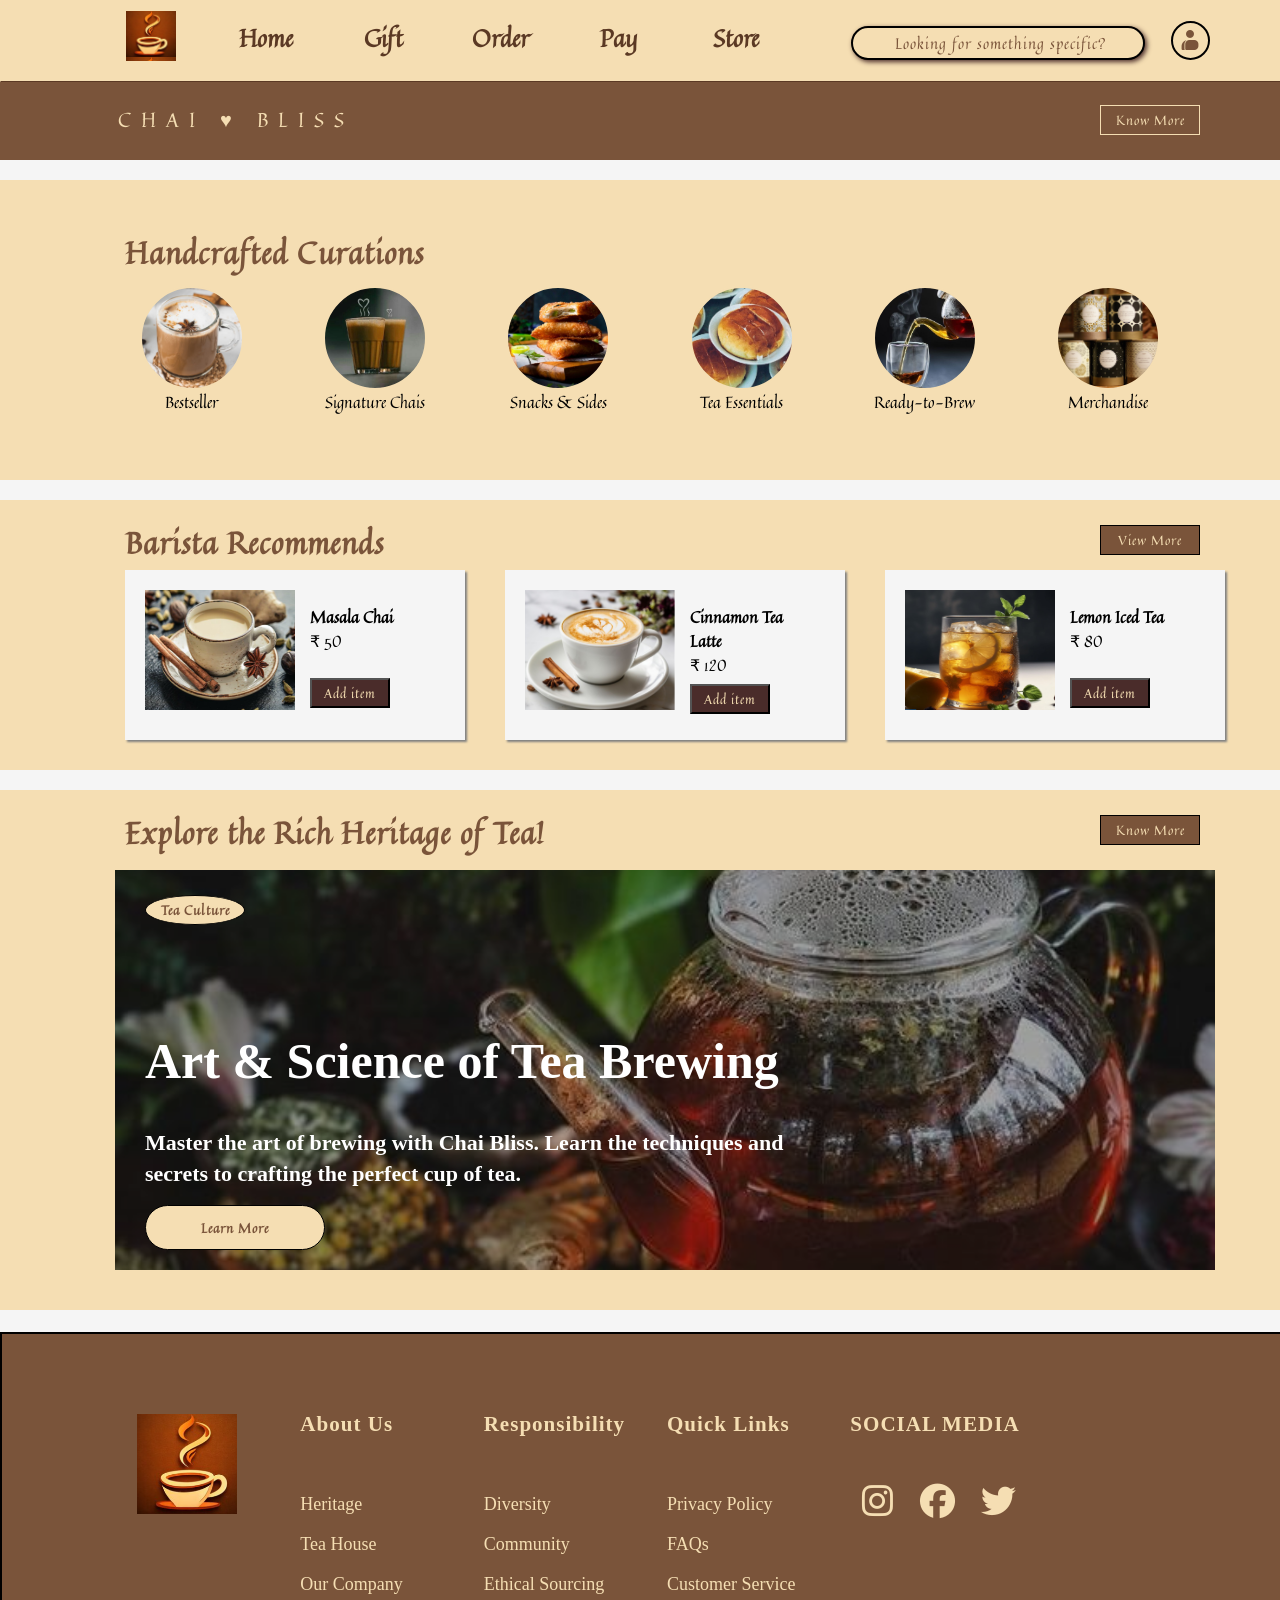
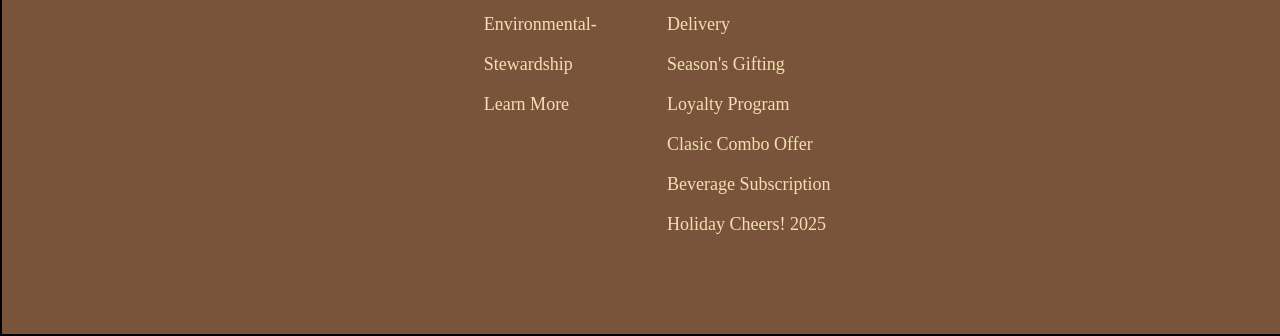
<file: index.html>
<!DOCTYPE html>
<html lang="en">
<head>
    <meta charset="UTF-8">
    <meta name="viewport" content="width=device-width, initial-scale=1.0">
    <title>Chai Bliss - Sip the Essence of India</title>
    <link rel="stylesheet" href="style.css">

    <link rel="preconnect" href="https://fonts.googleapis.com">
    <link rel="preconnect" href="https://fonts.gstatic.com" crossorigin>
    <link href="https://fonts.googleapis.com/css2?family=Quintessential&display=swap" rel="stylesheet">

    <link rel="stylesheet" href="https://cdnjs.cloudflare.com/ajax/libs/font-awesome/6.7.2/css/all.min.css" integrity="sha512-Evv84Mr4kqVGRNSgIGL/F/aIDqQb7xQ2vcrdIwxfjThSH8CSR7PBEakCr51Ck+w+/U6swU2Im1vVX0SVk9ABhg==" crossorigin="anonymous" referrerpolicy="no-referrer" />
    
    <link rel="stylesheet" href="https://fonts.googleapis.com/css2?family=Material+Symbols+Outlined:opsz,wght,FILL,GRAD@20..48,100..700,0..1,-50..200&icon_names=contacts_product" />
</head>
<body>

    <div class="navbar">

        <div class="logo">
            <span></span>
        </div>

        <div class="options">

            <div class="opt">
                <a href="#">Home</a>
            </div>
            <div class="opt">
                <a href="#">Gift</a>
            </div>
            <div class="opt">
                <a href="#">Order</a>
            </div>
            <div class="opt">
                <a href="#">Pay</a>
            </div>
            <div class="opt">
                <a href="#">Store</a>
            </div>

        </div>

        <div class="searchtab">
            
            <input type="text" class="box" id="search" 
            placeholder="Looking for something specific?">

        </div>

        <div class="contact">
            <span class="material-symbols-outlined">contacts_product</span>
        </div>
           
    </div>

    <div class="name">

        <div class="chai">
             CHAI &hearts; BLISS 
        </div>

        <button class="knowmore">Know More</button>
        
    </div>

    <div class="handcraftsec">

        <span class="headings">Handcrafted Curations</span>

        <div class="bestseller">
            <div class="bestselleropt">
                <div class="circle" id="bestsell"></div>
                <span class="bestselloptname">Bestseller</span>
            </div>
            <div class="bestselleropt">
                <div class="circle" id="signaturechai"></div>
                <span class="bestselloptname">Signature Chais</span>
            </div>
            <div class="bestselleropt">
                <div class="circle" id="snacks"></div>
                <span class="bestselloptname">Snacks & Sides</span>
            </div>
            <div class="bestselleropt">
                <div class="circle" id="essentials"></div>
                <span class="bestselloptname">Tea Essentials</span>
            </div>
            <div class="bestselleropt">
                <div class="circle" id="readytobrew"></div>
                <span class="bestselloptname">Ready-to-Brew</span>
            </div>
            <div class="bestselleropt">
                <div class="circle" id="merchandise"></div>
                <span class="bestselloptname">Merchandise</span>
            </div>
        </div>

    </div>

    <div class="barista">

        <span class="headings">Barista Recommends</span>

        <button class="view">View More</button>

        <div class="recommendation">

            <div class="cards">
                <div class="cardsinternal">
                    <img src="Chai Pictures/masala_chai.png" class="image">
                </div>
                <div class="cardsinternaltext">
                    <h4>Masala Chai</h4>
                    <p> &#8377 50</p>
                    <button>Add item</button>
                </div>
            </div>

            <div class="cards">
                <div class="cardsinternal">
                    <img src="Chai Pictures/cinnamon tea.png" class="image">
                </div>
                <div class="cardsinternaltext">
                    <h4>Cinnamon Tea Latte</h4>
                    <p> &#8377 120</p>
                    <button class="latte">Add item</button>
                </div>
            </div>

            <div class="cards">
                <div class="cardsinternal">
                    <img src="Chai Pictures/lemon_iced.png" class="image">
                </div>
                <div class="cardsinternaltext">
                    <h4>Lemon Iced Tea</h4>
                    <p> &#8377 80</p>
                    <button>Add item</button>
                </div>
            </div>

        </div>
    
    </div>

    <div class="learn">

        <span class="headings">Explore the Rich Heritage of Tea!</span>

        <button class="view">Know More</button>

        <div class="learnbrew">

            <button class="teaculture">Tea Culture</button>

            <img src="Chai Pictures/learn.JPG" class="learnimg">

            <div class="overlay"></div>

            <div class="learntea"> 
                <h1>Art & Science of Tea Brewing</h1>
                <br>
                <h4>Master the art of brewing with Chai Bliss. Learn the techniques and secrets to crafting the perfect cup of tea.</h4>
            </div>

            <button class="learnmore">Learn More</button>

        </div>

    </div>

    <div class="footer">

        <div class="internal">
            <div class="footerlogo">
                <div class="logofooter"></div>
            </div>

            <div class="aboutus">
                <h3>About Us</h3><br>
                <a href="#">Heritage</a>  <br>
                <a href="#">Tea House</a> <br>
                <a href="#">Our Company</a>
            </div>

            <div class="responsibility">
                <h3>Responsibility</h3><br>
                <a href="#">Diversity</a>  <br>
                <a href="#">Community</a>  <br>
                <a href="#">Ethical Sourcing</a>  <br>
                <a href="#">Environmental-Stewardship</a>  <br>
                <a href="#">Learn More</a>  
            </div>

            <div class="quicklinks">
                <h3>Quick Links</h3><br>
                <a href="#">Privacy Policy</a>  <br>
                <a href="#">FAQs</a>  <br>
                <a href="#">Customer Service</a>  <br>
                <a href="#">Delivery</a>  <br>
                <a href="#">Season's Gifting</a>  <br>
                <a href="#">Loyalty Program</a>  <br>
                <a href="#">Clasic Combo Offer</a>  <br>
                <a href="#">Beverage Subscription</a>  <br>
                <a href="#">Holiday Cheers! 2025</a>  <br>
            </div>

            <div class="socialmedia">
                <h3>SOCIAL MEDIA</h3><br>
                <i class="fa-brands fa-instagram"></i>
                <i class="fa-brands fa-facebook"></i>
                <i class="fa-brands fa-twitter"></i>
            </div>
            <div class="app">
            </div>
        </div>
    </div>

    

    
</body>
</html>
</file>
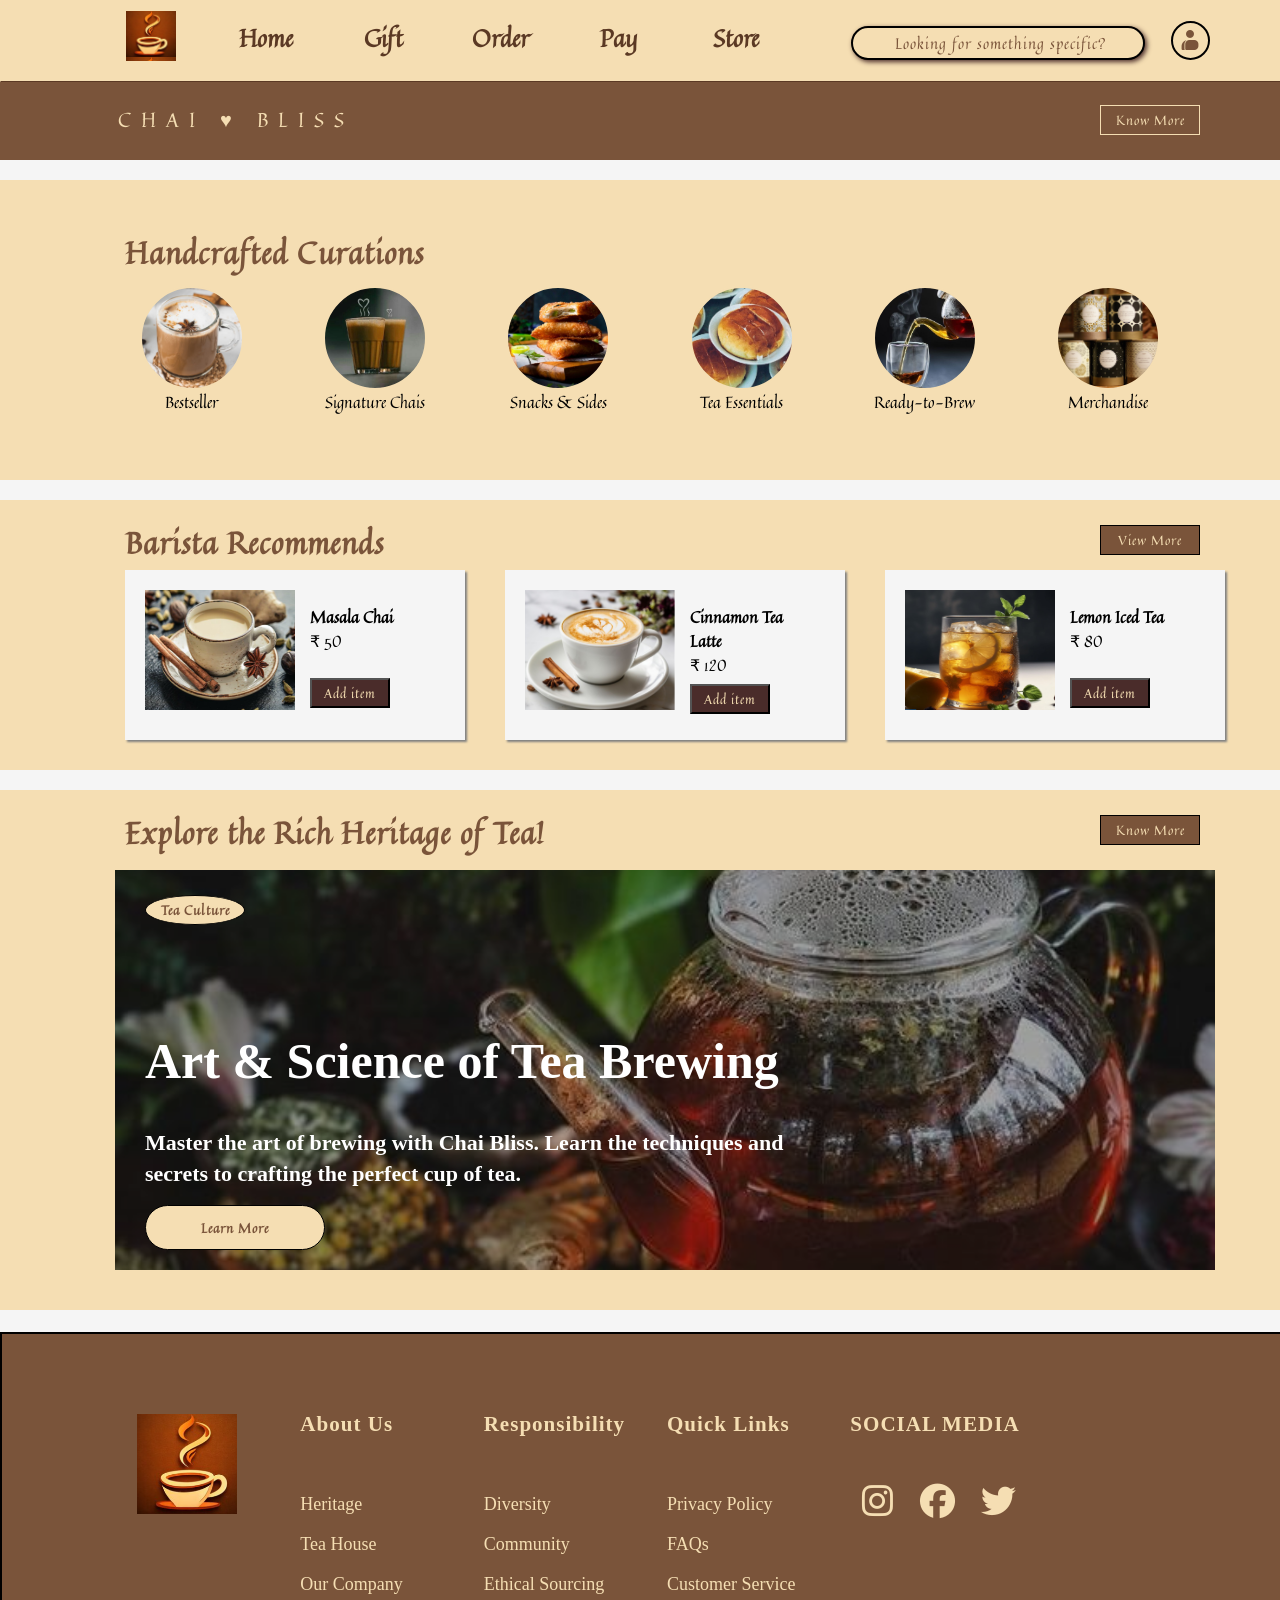
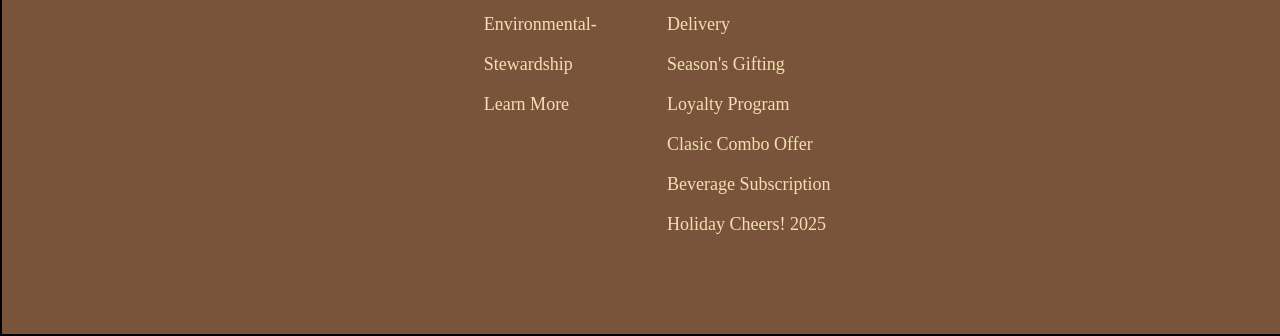
<file: bc_chai.html>
<!DOCTYPE html>
<html lang="en">
<head>
    <meta charset="UTF-8">
    <meta name="viewport" content="width=device-width, initial-scale=1.0">
    <title>Chai Bliss - Sip the Essence of India</title>
    <link rel="stylesheet" href="bc_chai.css">

    <link rel="preconnect" href="https://fonts.googleapis.com">
    <link rel="preconnect" href="https://fonts.gstatic.com" crossorigin>
    <link href="https://fonts.googleapis.com/css2?family=Quintessential&display=swap" rel="stylesheet">

    <link rel="stylesheet" href="https://cdnjs.cloudflare.com/ajax/libs/font-awesome/6.7.2/css/all.min.css" integrity="sha512-Evv84Mr4kqVGRNSgIGL/F/aIDqQb7xQ2vcrdIwxfjThSH8CSR7PBEakCr51Ck+w+/U6swU2Im1vVX0SVk9ABhg==" crossorigin="anonymous" referrerpolicy="no-referrer" />
    
    <link rel="stylesheet" href="https://fonts.googleapis.com/css2?family=Material+Symbols+Outlined:opsz,wght,FILL,GRAD@20..48,100..700,0..1,-50..200&icon_names=contacts_product" />
</head>
<body>

    <div class="navbar">

        <div class="logo">
            <span></span>
        </div>

        <div class="options">

            <div class="opt">
                <a href="#">Home</a>
            </div>
            <div class="opt">
                <a href="#">Gift</a>
            </div>
            <div class="opt">
                <a href="#">Order</a>
            </div>
            <div class="opt">
                <a href="#">Pay</a>
            </div>
            <div class="opt">
                <a href="#">Store</a>
            </div>

        </div>

        <div class="searchtab">
            
            <input type="text" class="box" id="search" 
            placeholder="Looking for something specific?">

        </div>

        <div class="contact">
            <span class="material-symbols-outlined">contacts_product</span>
        </div>
           
    </div>

    <div class="name">

        <div class="chai">
             CHAI &hearts; BLISS 
        </div>

        <button class="knowmore">Know More</button>
        
    </div>

    <div class="handcraftsec">

        <span class="headings">Handcrafted Curations</span>

        <div class="bestseller">
            <div class="bestselleropt">
                <div class="circle" id="bestsell"></div>
                <span class="bestselloptname">Bestseller</span>
            </div>
            <div class="bestselleropt">
                <div class="circle" id="signaturechai"></div>
                <span class="bestselloptname">Signature Chais</span>
            </div>
            <div class="bestselleropt">
                <div class="circle" id="snacks"></div>
                <span class="bestselloptname">Snacks & Sides</span>
            </div>
            <div class="bestselleropt">
                <div class="circle" id="essentials"></div>
                <span class="bestselloptname">Tea Essentials</span>
            </div>
            <div class="bestselleropt">
                <div class="circle" id="readytobrew"></div>
                <span class="bestselloptname">Ready-to-Brew</span>
            </div>
            <div class="bestselleropt">
                <div class="circle" id="merchandise"></div>
                <span class="bestselloptname">Merchandise</span>
            </div>
        </div>

    </div>

    <div class="barista">

        <span class="headings">Barista Recommends</span>

        <button class="view">View More</button>

        <div class="recommendation">

            <div class="cards">
                <div class="cardsinternal">
                    <img src="Chai Pictures/masala_chai.png" class="image">
                </div>
                <div class="cardsinternaltext">
                    <h4>Masala Chai</h4>
                    <p> &#8377 50</p>
                    <button>Add item</button>
                </div>
            </div>

            <div class="cards">
                <div class="cardsinternal">
                    <img src="Chai Pictures/cinnamon tea.png" class="image">
                </div>
                <div class="cardsinternaltext">
                    <h4>Cinnamon Tea Latte</h4>
                    <p> &#8377 120</p>
                    <button class="latte">Add item</button>
                </div>
            </div>

            <div class="cards">
                <div class="cardsinternal">
                    <img src="Chai Pictures/lemon_iced.png" class="image">
                </div>
                <div class="cardsinternaltext">
                    <h4>Lemon Iced Tea</h4>
                    <p> &#8377 80</p>
                    <button>Add item</button>
                </div>
            </div>

        </div>
    
    </div>

    <div class="learn">

        <span class="headings">Explore the Rich Heritage of Tea!</span>

        <button class="view">Know More</button>

        <div class="learnbrew">

            <button class="teaculture">Tea Culture</button>

            <img src="Chai Pictures/learn.JPG" class="learnimg">

            <div class="overlay"></div>

            <div class="learntea"> 
                <h1>Art & Science of Tea Brewing</h1>
                <br>
                <h4>Master the art of brewing with Chai Bliss. Learn the techniques and secrets to crafting the perfect cup of tea.</h4>
            </div>

            <button class="learnmore">Learn More</button>

        </div>

    </div>

    <div class="footer">

        <div class="internal">
            <div class="footerlogo">
                <div class="logofooter"></div>
            </div>

            <div class="aboutus">
                <h3>About Us</h3><br>
                <a href="#">Heritage</a>  <br>
                <a href="#">Tea House</a> <br>
                <a href="#">Our Company</a>
            </div>

            <div class="responsibility">
                <h3>Responsibility</h3><br>
                <a href="#">Diversity</a>  <br>
                <a href="#">Community</a>  <br>
                <a href="#">Ethical Sourcing</a>  <br>
                <a href="#">Environmental-Stewardship</a>  <br>
                <a href="#">Learn More</a>  
            </div>

            <div class="quicklinks">
                <h3>Quick Links</h3><br>
                <a href="#">Privacy Policy</a>  <br>
                <a href="#">FAQs</a>  <br>
                <a href="#">Customer Service</a>  <br>
                <a href="#">Delivery</a>  <br>
                <a href="#">Season's Gifting</a>  <br>
                <a href="#">Loyalty Program</a>  <br>
                <a href="#">Clasic Combo Offer</a>  <br>
                <a href="#">Beverage Subscription</a>  <br>
                <a href="#">Holiday Cheers! 2025</a>  <br>
            </div>

            <div class="socialmedia">
                <h3>SOCIAL MEDIA</h3><br>
                <i class="fa-brands fa-instagram"></i>
                <i class="fa-brands fa-facebook"></i>
                <i class="fa-brands fa-twitter"></i>
            </div>
            <div class="app">
            </div>
        </div>
    </div>

    

    
</body>
</html>
</file>
<file: style.css>
*
{
    margin: 0;
    padding: 0;
    background-color: whitesmoke;
}
.navbar
{
    height: 80px;
    width: 100%;
    padding-left: 100px;
    position: fixed;
    z-index: 1;
    display: flex;
    background-color: wheat;
    border: 1px solid wheat;
    border-bottom-color:  #5B3924;
}

.logo   
{
    height: 80px;
    width: 100px;
    display: flex;
    background-color: wheat;
}
.logo span
{
    height: 50px;
    width: 50px;
    margin: 10px 25px;
    background-image: url(Chai\ Pictures/chai2.png);
    background-size: contain;
    cursor: pointer;
}

.options
{
    height: 80px;
    width: 600px;
    display: flex;
    justify-content: space-evenly;
    background-color: wheat;
}
.opt
{
    height: 50px;
    width: 100px;
    font-size: 24px;
    text-align: center;
    line-height: 50px ;
    border: 2px solid wheat;
    margin-top: 10px;
    background-color: wheat;
}
.options .opt a
{
    text-decoration: none;
    color: #5B3924 ;
    background-color: wheat;
    font-family:"Quintessential", serif;
    font-weight: 600;
}
.options .opt:hover
{
    border-bottom-color: #5B3924;
}

.searchtab
{
    height: 80px;
    width: 350px;
    background-color: wheat;
}
.searchtab input
{
    height:30px;
    width: 280px;
    position: relative;
    top: 25px;
    left: 50px;
    text-decoration: none;
    font-size: 15px;
    border-radius: 25px;
    background-color: wheat;
    border: 1px solid #4A2C2A;
    box-shadow: 2px 2px 5px #4A2C2A;
    padding-left: 10px;
    border: 2px solid black;
}
.searchtab input::placeholder
{
    text-align: center;
    padding-right: 5px;
    font-family:"Quintessential", serif;
    letter-spacing: 1px;
    color: #7A543A;
}

.contact
{
    height: 80px;
    width: 80px;
    background-color: wheat;
}
.contact .material-symbols-outlined
{
    border: 2px solid black;
    height: 30px;
    width: 30px;
    border-radius: 50%;
    margin: 20px 20px;
    padding-left: 5px;
    padding-top: 5px;
    background-color: wheat;
    cursor: pointer;
    color: #7A543A;
}

.name
{
    height: 80px;
    width: 100%;
    position: absolute;
    top: 80px;
    cursor: pointer;
    background-color: #7A543A;
    letter-spacing: 10px;
}
.chai
{
    height: 80px;
    width: 300px;
    margin-left: 100px;
    line-height: 80px;
    font-size: 20px;
    font-family:"Quintessential", serif;
    padding-left: 18px;
    background-color: #7A543A;
    color: wheat;
}
.knowmore
{
    position: absolute;
    top: 25px;
    left: 1100px;
    height: 30px;
    width: 100px;
    cursor: pointer;
    background-color: #7A543A;
    border: 1px solid wheat;
    color: wheat;
    font-family:"Quintessential", serif;
    letter-spacing: 1px;
}

.handcraftsec
{
    height: 250px;
    width: 100%;
    position: absolute;
    top: 160px;
    padding-top: 50px;
    padding-left: 100px;
    background-color: wheat;
    margin-top: 20px;
}
.headings
{
    font-size: 30px;
    padding-left: 25px;
    font-family:"Quintessential", serif;
    font-weight: bold;
    color: #7A543A;
    background-color: wheat;
    letter-spacing: 1px;
}
.bestseller
{
    height: 130px;
    width: 1100px;
    margin-top: 10px;
    display: flex;
    justify-content: space-around;
    background-color: wheat;
}
.bestselleropt
{
    height: 130px;
    width: auto;
    text-align: center;
    font-family:"Quintessential", serif;
    background-color: wheat;
}
.bestselloptname
{
    background-color: wheat;
}
.circle
{
    height: 100px;
    width: 100px;
    border-radius: 50%;
    border: 2px solid wheat ;
    cursor: pointer;
    background-size: cover;
}
.circle:hover
{
    border-color: #7A543A;
}
#bestsell
{
    background-image: url(Chai\ Pictures/signature1.png);
}
#signaturechai
{
    background-image: url(Chai\ Pictures/best1.png);
}
#snacks
{
    background-image: url(Chai\ Pictures/snacks.png);
}
#merchandise
{
    background-image: url(Chai\ Pictures/merch1.png);
}
#essentials
{
    background-image: url(Chai\ Pictures/bun.png);
}
#readytobrew
{
    background-image: url(Chai\ Pictures/brew.png);
}

.barista
{
    height: 250px;
    width: 100%; 
    position: absolute;
    top: 460px;
    padding-top: 20px;
    background-color: wheat;
    margin-top: 40px;
}
.barista .headings
{
    padding-left: 125px;
    background-color: wheat;
}
.view
{
    position: absolute;
    top: 25px;
    left: 1100px;
    height: 30px;
    width: 100px;
    cursor: pointer;
    font-family:"Quintessential", serif;
    letter-spacing: 1px;
    background-color: #7A543A;
    border: 1px solid black;
    color: wheat;
}
.recommendation
{
    height: 180px;
    width: 1100px;
    margin-left: 125px;
    position: absolute;
    top:70px;
    display: flex;
    justify-content: space-between;
    background-color: wheat;
}
.cards
{
    height: 150px;
    width: 320px;
    display: flex;
    padding-left: 20px;
    padding-top: 20px;
    background-color: whitesmoke;
    box-shadow: 2px 2px 2px grey;
}
.cards .cardsinternal
{
    height: 120px;
    width: 150px;
}
.cards .cardsinternal .image
{
    height: 120px;
    width: 150px;
}
.cards .cardsinternaltext
{
    height: 100px;
    width: 120px;
    padding: 15px;
    font-family:"Quintessential", serif;
}
.cards .cardsinternaltext button
{
    background-color: #4A2C2A;
    color: wheat ;
    width: 80px;
    height: 30px;
    margin-top: 25px;
    cursor: pointer;
    font-family:"Quintessential", serif;
    letter-spacing: 1px;
}
.cards .cardsinternaltext .latte
{
    margin-top: 7px;
}

.learn
{
    height: 500px;
    width: 100%; 
    position: absolute;
    top: 730px;
    padding-top: 20px;
    background-color: wheat;
    margin-top: 60px;
    cursor: pointer;
}
.learn .headings
{
    padding-left: 125px;
}
.learnbrew
{
    height: 400px;
    width: 1100px;
    position: absolute;
    left: 115px;
    top: 80px;
    overflow: hidden;
}

.teaculture
{
    position: absolute;
    top: 25px;
    left: 30px;
    z-index: 2;
    height: 30px;
    width: 100px;
    cursor: pointer;
    font-family:"Quintessential", serif;
    letter-spacing: 1px;
    border: 1px solid black;
    border-radius: 50%;
    background-color: wheat;
    color: #7A543A;
    font-weight: bold;
}

.learnimg
{
    width: 100%;
    height: 400px;
    object-fit: cover;
}

.overlay
{
    position: absolute;
    top: 0;
    left: 0;
    width: 100%;
    height: 400px;
    background: rgba(0,0,0,0.35);
}

.learntea
{
    position: absolute;
    left: 30px;
    bottom: 80px;
    z-index: 2;
    background: transparent;
}

.learntea h1
{
    font-size: 50px;
    color: white;
    background: transparent;
    margin: 0;
}

.learntea h4
{
    width: 700px;
    font-size: 22px;
    line-height: 1.4;
    color: white;
    background: transparent;
    margin-top: 20px;
}
.learnmore
{
    position: absolute;
    left: 30px;
    bottom: 20px;
    height: 45px;
    width: 180px;
    z-index: 2;
    cursor: pointer;
    font-family:"Quintessential", serif;
    letter-spacing: 1px;
    background-color: wheat;
    color: #7A543A;
    border: 1px solid black;
    border-radius: 30px;
    font-weight: bold;
}

.footer
{
    height: 600px;
    width: 100%;
    border: 2px solid;
    position: absolute;
    top: 1312px;
    background-color: #7A543A;
    margin-top: 20px;
}
.footer .internal
{
    height: 500px;
    width: 1100px;
    position: absolute;
    left: 115px;
    top: 70px;
    display: flex;
    color: wheat;
    background-color: #7A543A;
    
}
.footer .internal div
{
    height: 500px;
    width: 200px;
    background-color: #7A543A;
    font-size: 18px;
    line-height: 40px;
}
.footer .internal div h3
{
    background-color: #7A543A;
    cursor: pointer;
    letter-spacing: 1px;
}
.footer .internal div a
{
    text-decoration: none;
    color: wheat;
    background-color: #7A543A;
    
}
.footer .internal div i
{
    color: wheat;
    background-color: #7A543A;
    font-size: 35px;
    padding-right: 10px;
    margin-left: 12px;
    cursor: pointer;
}
.footer .internal .logofooter
{
    height: 100px;
    width: 100px;
    background-image: url(Chai\ Pictures/chai2.png);
    background-size: cover ;
    position: absolute;
    top: 10px;
    left: 20px;
}
.footer .internal .app
{
    height: 300px;
    display: flex;
    flex-direction: column;
    margin-top: 10px;
}
</file>
<file: bc_chai.css>
*
{
    margin: 0;
    padding: 0;
    background-color: whitesmoke;
}
.navbar
{
    height: 80px;
    width: 100%;
    padding-left: 100px;
    position: fixed;
    z-index: 1;
    display: flex;
    background-color: wheat;
    border: 1px solid wheat;
    border-bottom-color:  #5B3924;
}

.logo   
{
    height: 80px;
    width: 100px;
    display: flex;
    background-color: wheat;
}
.logo span
{
    height: 50px;
    width: 50px;
    margin: 10px 25px;
    background-image: url(Chai\ Pictures/chai2.png);
    background-size: contain;
    cursor: pointer;
}

.options
{
    height: 80px;
    width: 600px;
    display: flex;
    justify-content: space-evenly;
    background-color: wheat;
}
.opt
{
    height: 50px;
    width: 100px;
    font-size: 24px;
    text-align: center;
    line-height: 50px ;
    border: 2px solid wheat;
    margin-top: 10px;
    background-color: wheat;
}
.options .opt a
{
    text-decoration: none;
    color: #5B3924 ;
    background-color: wheat;
    font-family:"Quintessential", serif;
    font-weight: 600;
}
.options .opt:hover
{
    border-bottom-color: #5B3924;
}

.searchtab
{
    height: 80px;
    width: 350px;
    background-color: wheat;
}
.searchtab input
{
    height:30px;
    width: 280px;
    position: relative;
    top: 25px;
    left: 50px;
    text-decoration: none;
    font-size: 15px;
    border-radius: 25px;
    background-color: wheat;
    border: 1px solid #4A2C2A;
    box-shadow: 2px 2px 5px #4A2C2A;
    padding-left: 10px;
    border: 2px solid black;
}
.searchtab input::placeholder
{
    text-align: center;
    padding-right: 5px;
    font-family:"Quintessential", serif;
    letter-spacing: 1px;
    color: #7A543A;
}

.contact
{
    height: 80px;
    width: 80px;
    background-color: wheat;
}
.contact .material-symbols-outlined
{
    border: 2px solid black;
    height: 30px;
    width: 30px;
    border-radius: 50%;
    margin: 20px 20px;
    padding-left: 5px;
    padding-top: 5px;
    background-color: wheat;
    cursor: pointer;
    color: #7A543A;
}

.name
{
    height: 80px;
    width: 100%;
    position: absolute;
    top: 80px;
    cursor: pointer;
    background-color: #7A543A;
    letter-spacing: 10px;
}
.chai
{
    height: 80px;
    width: 300px;
    margin-left: 100px;
    line-height: 80px;
    font-size: 20px;
    font-family:"Quintessential", serif;
    padding-left: 18px;
    background-color: #7A543A;
    color: wheat;
}
.knowmore
{
    position: absolute;
    top: 25px;
    left: 1100px;
    height: 30px;
    width: 100px;
    cursor: pointer;
    background-color: #7A543A;
    border: 1px solid wheat;
    color: wheat;
    font-family:"Quintessential", serif;
    letter-spacing: 1px;
}

.handcraftsec
{
    height: 250px;
    width: 100%;
    position: absolute;
    top: 160px;
    padding-top: 50px;
    padding-left: 100px;
    background-color: wheat;
    margin-top: 20px;
}
.headings
{
    font-size: 30px;
    padding-left: 25px;
    font-family:"Quintessential", serif;
    font-weight: bold;
    color: #7A543A;
    background-color: wheat;
    letter-spacing: 1px;
}
.bestseller
{
    height: 130px;
    width: 1100px;
    margin-top: 10px;
    display: flex;
    justify-content: space-around;
    background-color: wheat;
}
.bestselleropt
{
    height: 130px;
    width: auto;
    text-align: center;
    font-family:"Quintessential", serif;
    background-color: wheat;
}
.bestselloptname
{
    background-color: wheat;
}
.circle
{
    height: 100px;
    width: 100px;
    border-radius: 50%;
    border: 2px solid wheat ;
    cursor: pointer;
    background-size: cover;
}
.circle:hover
{
    border-color: #7A543A;
}
#bestsell
{
    background-image: url(Chai\ Pictures/signature1.png);
}
#signaturechai
{
    background-image: url(Chai\ Pictures/best1.png);
}
#snacks
{
    background-image: url(Chai\ Pictures/snacks.png);
}
#merchandise
{
    background-image: url(Chai\ Pictures/merch1.png);
}
#essentials
{
    background-image: url(Chai\ Pictures/bun.png);
}
#readytobrew
{
    background-image: url(Chai\ Pictures/brew.png);
}

.barista
{
    height: 250px;
    width: 100%; 
    position: absolute;
    top: 460px;
    padding-top: 20px;
    background-color: wheat;
    margin-top: 40px;
}
.barista .headings
{
    padding-left: 125px;
    background-color: wheat;
}
.view
{
    position: absolute;
    top: 25px;
    left: 1100px;
    height: 30px;
    width: 100px;
    cursor: pointer;
    font-family:"Quintessential", serif;
    letter-spacing: 1px;
    background-color: #7A543A;
    border: 1px solid black;
    color: wheat;
}
.recommendation
{
    height: 180px;
    width: 1100px;
    margin-left: 125px;
    position: absolute;
    top:70px;
    display: flex;
    justify-content: space-between;
    background-color: wheat;
}
.cards
{
    height: 150px;
    width: 320px;
    display: flex;
    padding-left: 20px;
    padding-top: 20px;
    background-color: whitesmoke;
    box-shadow: 2px 2px 2px grey;
}
.cards .cardsinternal
{
    height: 120px;
    width: 150px;
}
.cards .cardsinternal .image
{
    height: 120px;
    width: 150px;
}
.cards .cardsinternaltext
{
    height: 100px;
    width: 120px;
    padding: 15px;
    font-family:"Quintessential", serif;
}
.cards .cardsinternaltext button
{
    background-color: #4A2C2A;
    color: wheat ;
    width: 80px;
    height: 30px;
    margin-top: 25px;
    cursor: pointer;
    font-family:"Quintessential", serif;
    letter-spacing: 1px;
}
.cards .cardsinternaltext .latte
{
    margin-top: 7px;
}

.learn
{
    height: 500px;
    width: 100%; 
    position: absolute;
    top: 730px;
    padding-top: 20px;
    background-color: wheat;
    margin-top: 60px;
    cursor: pointer;
}
.learn .headings
{
    padding-left: 125px;
}
.learnbrew
{
    height: 400px;
    width: 1100px;
    position: absolute;
    left: 115px;
    top: 80px;
    overflow: hidden;
}

.teaculture
{
    position: absolute;
    top: 25px;
    left: 30px;
    z-index: 2;
    height: 30px;
    width: 100px;
    cursor: pointer;
    font-family:"Quintessential", serif;
    letter-spacing: 1px;
    border: 1px solid black;
    border-radius: 50%;
    background-color: wheat;
    color: #7A543A;
    font-weight: bold;
}

.learnimg
{
    width: 100%;
    height: 400px;
    object-fit: cover;
}

.overlay
{
    position: absolute;
    top: 0;
    left: 0;
    width: 100%;
    height: 400px;
    background: rgba(0,0,0,0.35);
}

.learntea
{
    position: absolute;
    left: 30px;
    bottom: 80px;
    z-index: 2;
    background: transparent;
}

.learntea h1
{
    font-size: 50px;
    color: white;
    background: transparent;
    margin: 0;
}

.learntea h4
{
    width: 700px;
    font-size: 22px;
    line-height: 1.4;
    color: white;
    background: transparent;
    margin-top: 20px;
}
.learnmore
{
    position: absolute;
    left: 30px;
    bottom: 20px;
    height: 45px;
    width: 180px;
    z-index: 2;
    cursor: pointer;
    font-family:"Quintessential", serif;
    letter-spacing: 1px;
    background-color: wheat;
    color: #7A543A;
    border: 1px solid black;
    border-radius: 30px;
    font-weight: bold;
}

.footer
{
    height: 600px;
    width: 100%;
    border: 2px solid;
    position: absolute;
    top: 1312px;
    background-color: #7A543A;
    margin-top: 20px;
}
.footer .internal
{
    height: 500px;
    width: 1100px;
    position: absolute;
    left: 115px;
    top: 70px;
    display: flex;
    color: wheat;
    background-color: #7A543A;
    
}
.footer .internal div
{
    height: 500px;
    width: 200px;
    background-color: #7A543A;
    font-size: 18px;
    line-height: 40px;
}
.footer .internal div h3
{
    background-color: #7A543A;
    cursor: pointer;
    letter-spacing: 1px;
}
.footer .internal div a
{
    text-decoration: none;
    color: wheat;
    background-color: #7A543A;
    
}
.footer .internal div i
{
    color: wheat;
    background-color: #7A543A;
    font-size: 35px;
    padding-right: 10px;
    margin-left: 12px;
    cursor: pointer;
}
.footer .internal .logofooter
{
    height: 100px;
    width: 100px;
    background-image: url(Chai\ Pictures/chai2.png);
    background-size: cover ;
    position: absolute;
    top: 10px;
    left: 20px;
}
.footer .internal .app
{
    height: 300px;
    display: flex;
    flex-direction: column;
    margin-top: 10px;
}
</file>
